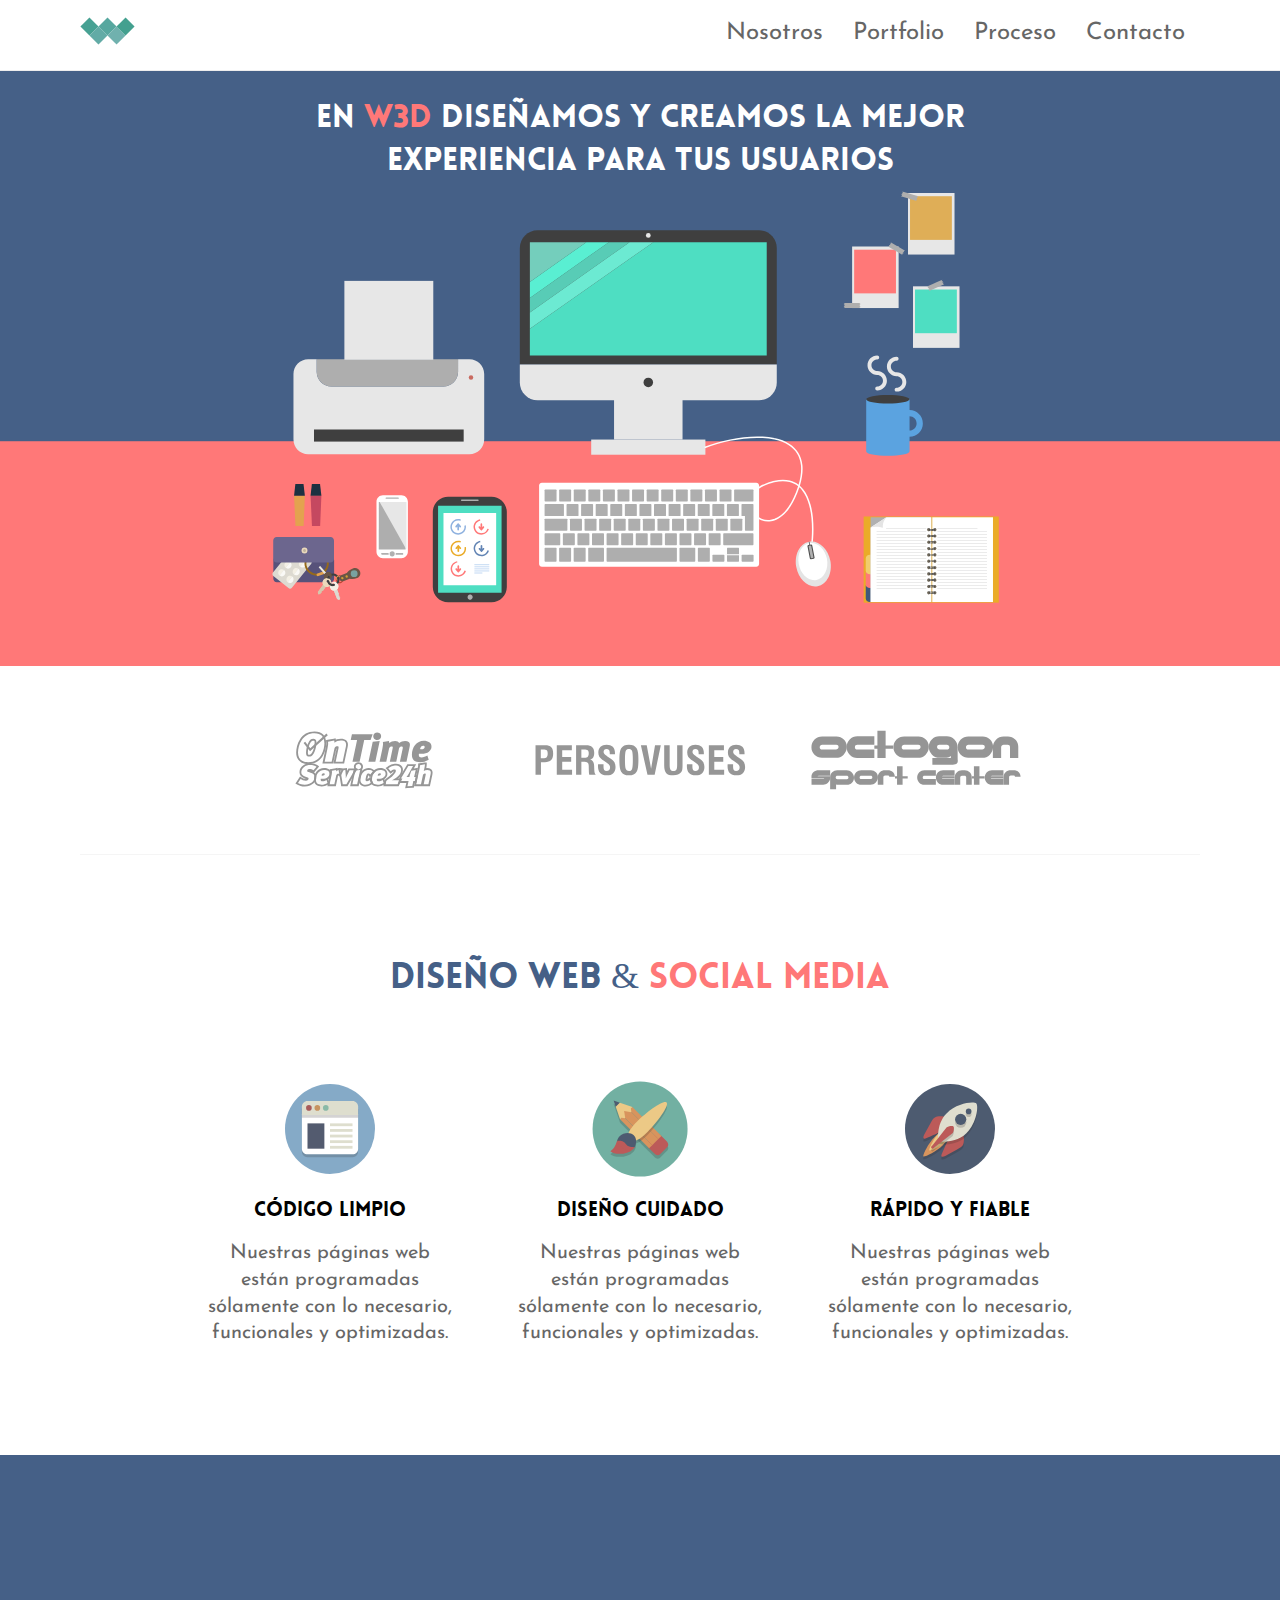
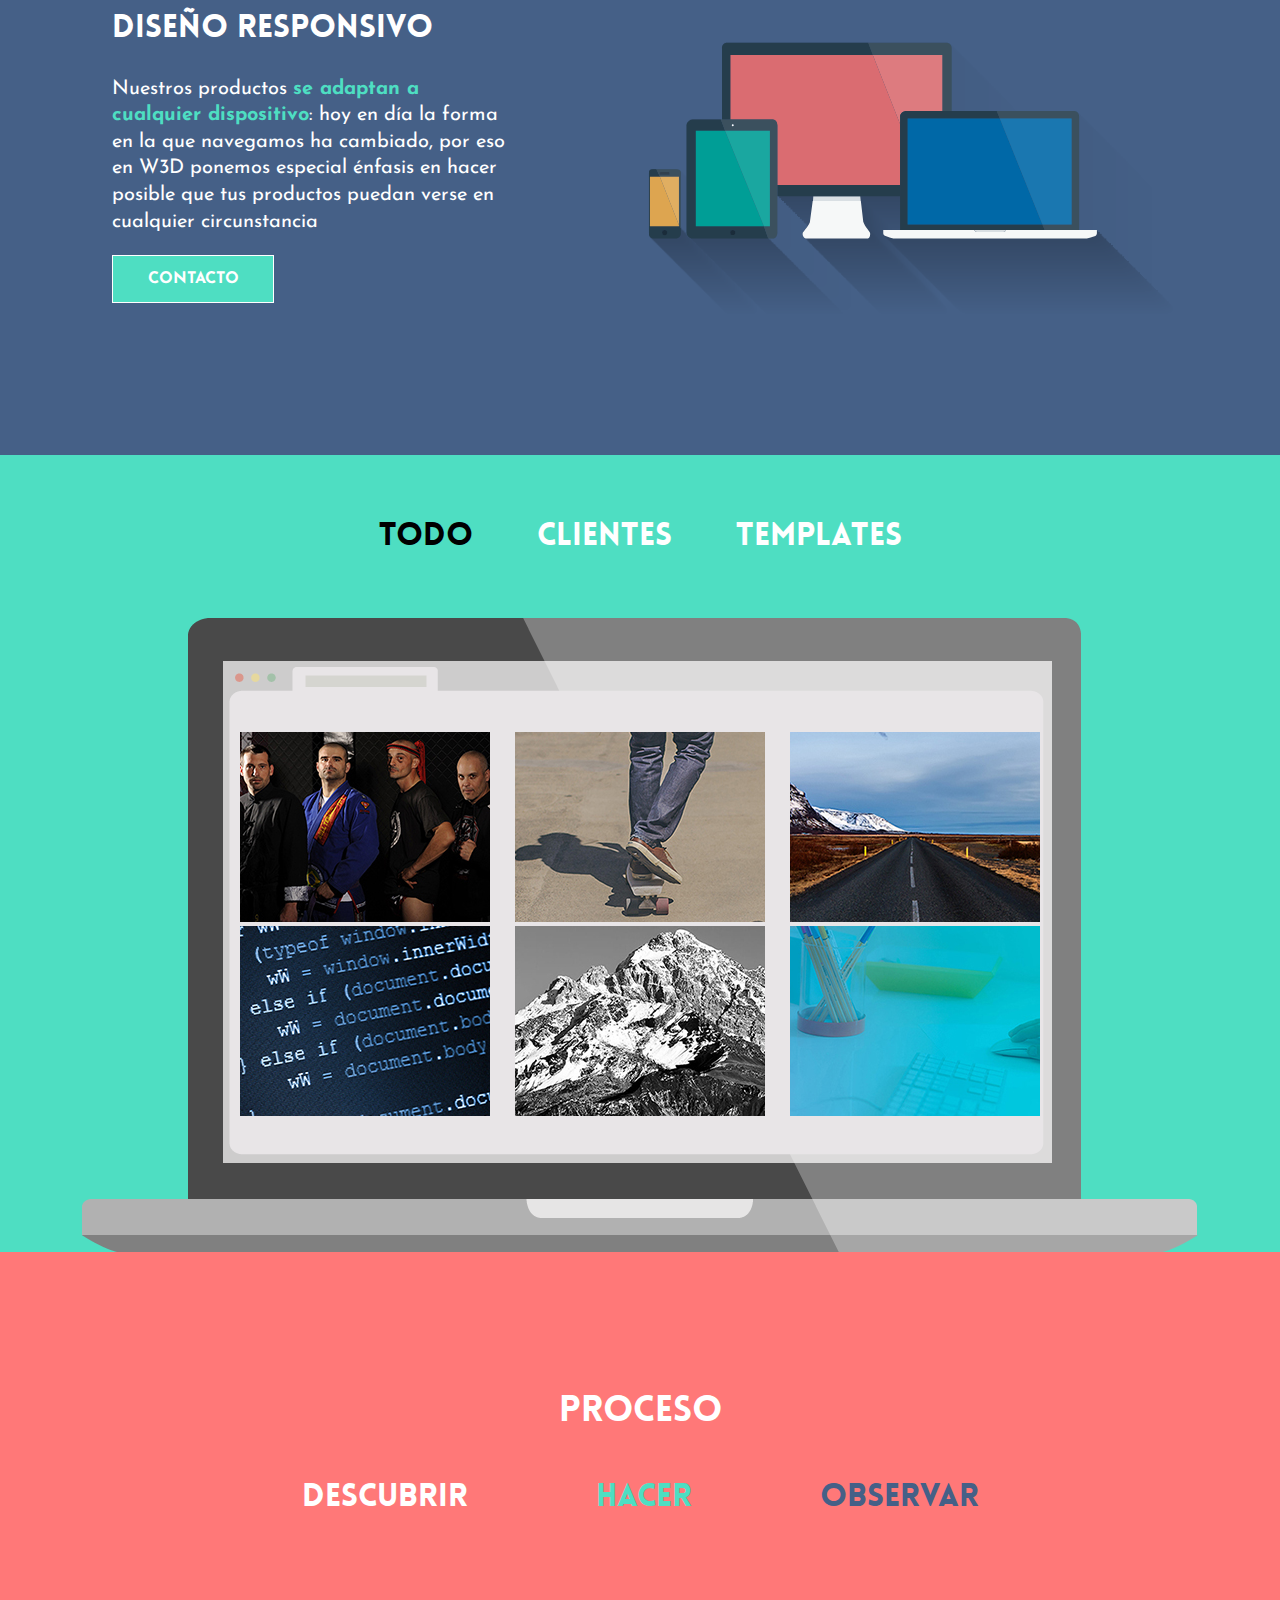
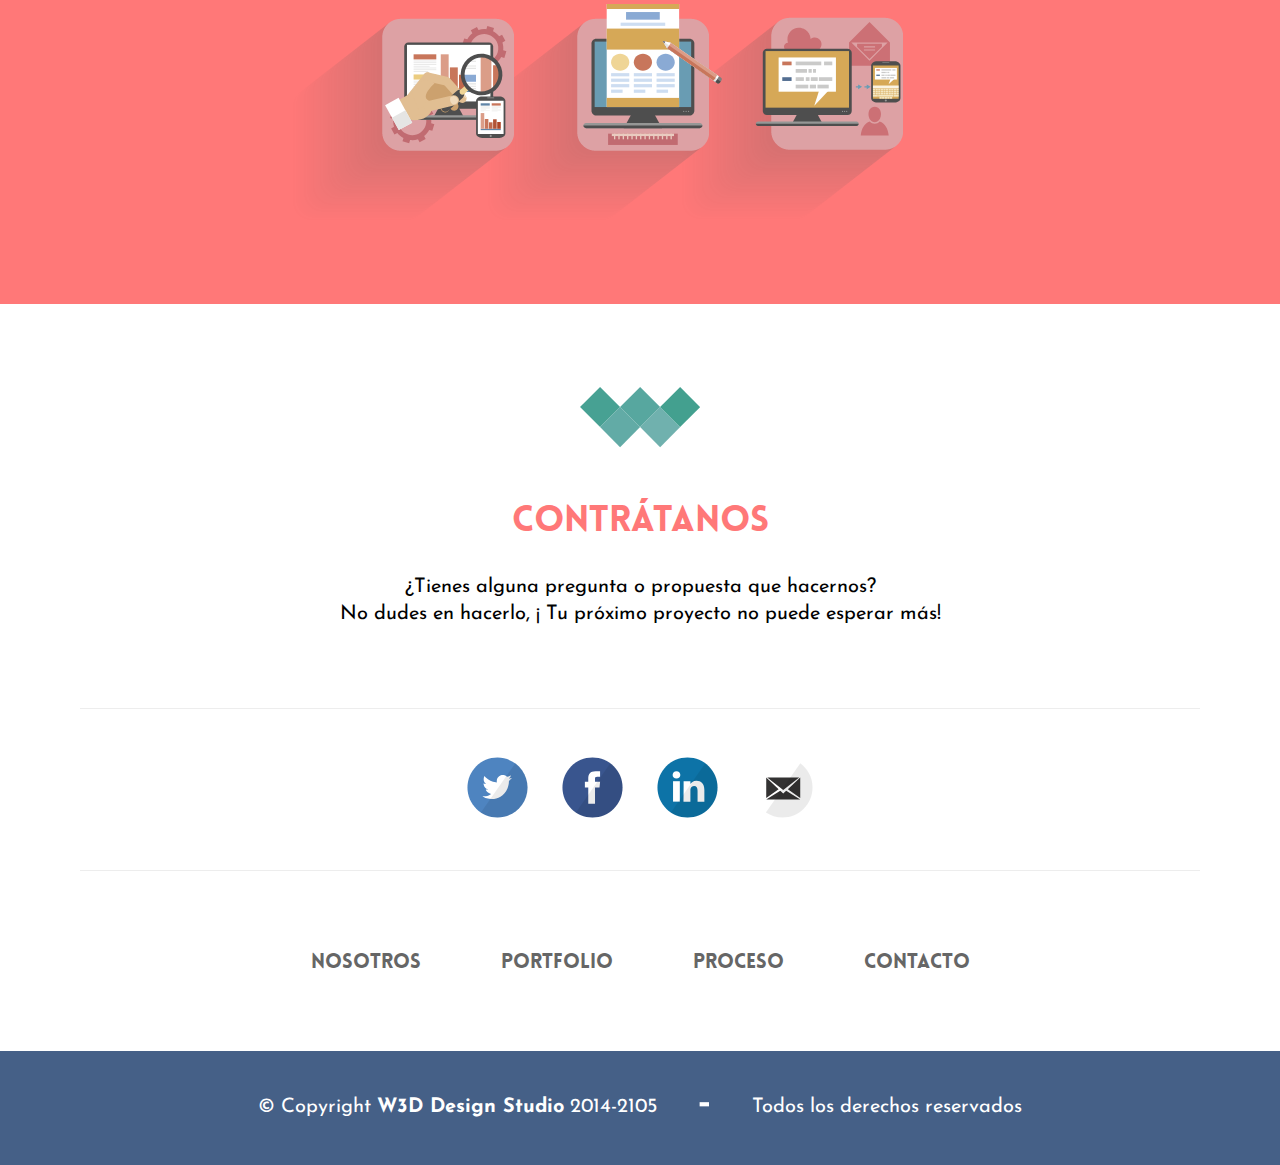
<file: index.html>
<!DOCTYPE html>
<html lang="es">
  <head>
    <meta charset="UTF-8">
    <title>W3D Flat Template</title>
    <meta name="viewport" content="width=device-width, user-scalable=no, initial-scale=1.0, maximum-scale=1.0, minimum-scale=1.0">
    <link rel="stylesheet" href="css/main.css">
    <link href="https://fonts.googleapis.com/css?family=Josefin+Sans" rel="stylesheet" type="text/css">
    <!--if IE
    script(src="//html5shim.googlecode.com/svn/trunk/html5.js")
    
    -->
  </head>
  <body>
    <div class="nav-wrapper">
      <div class="container-nav">
        <figure><a href="index.html"><img src="images/logomenu.svg" alt="W3D Design"></a></figure>
        <ul>
          <li><a href="#who" class="scroll">Nosotros</a></li>
          <li><a href="#portfolio" class="scroll">Portfolio</a></li>
          <li><a href="#process" class="scroll">Proceso</a></li>
          <li><a href="#contact" class="scroll">Contacto</a></li>
        </ul>
      </div>
    </div>
    <div class="header-wrapper">
      <h1>En <span>W3D</span> diseñamos y creamos la mejor experiencia para tus usuarios</h1>
    </div>
    <section id="who">
      <div class="client-wrapper"><img src="images/who/logoontime.svg"><img src="images/who/logopersovuses.svg"><img src="images/who/logooctogon.svg"></div>
      <div class="who-wrapper">
        <article>
          <h2>Diseño Web & <span>Social Media</span></h2>
        </article>
        <div class="who-points">
                  <figure><img src="images/who/folder.svg">
                    <figcaption>
                      <h3>Código Limpio</h3>
                      <p>Nuestras páginas web están programadas sólamente con lo necesario, funcionales y optimizadas.</p>
                    </figcaption>
                  </figure>
                  <figure><img src="images/who/brush.svg">
                    <figcaption>
                      <h3>Diseño Cuidado</h3>
                      <p>Nuestras páginas web están programadas sólamente con lo necesario, funcionales y optimizadas.</p>
                    </figcaption>
                  </figure>
                  <figure><img src="images/who/rocket.svg">
                    <figcaption>
                      <h3>Rápido y Fiable</h3>
                      <p>Nuestras páginas web están programadas sólamente con lo necesario, funcionales y optimizadas.</p>
                    </figcaption>
                  </figure>
        </div>
      </div>
    </section>
    <section id="responsive">
      <div class="responsive-wrapper">
        <div class="article-wrapper">
          <article>
            <h2>Diseño Responsivo</h2>
            <p>Nuestros productos <span>se adaptan a cualquier dispositivo</span>: hoy en día la forma en la que navegamos ha cambiado, por eso en W3D ponemos especial énfasis en hacer posible que tus productos puedan verse en cualquier circunstancia</p><a href="#" class="button">CONTACTO</a>
          </article>
          <figure><img src="images/responsive/responsivefront.svg" alt=""></figure>
        </div>
      </div>
    </section>
    <section id="portfolio">
      <div class="portfolio-wrapper">
        <ul class="portfolio-nav">
          <li><a href="#" data-rel="all" class="filter filtered">TODO</a></li>
          <li><a href="#" data-rel="clients" class="filter">CLIENTES</a></li>
          <li><a href="#" data-rel="templates" class="filter">TEMPLATES</a></li>
        </ul>
        <div class="laptop-wrapper">
          <ul id="portfolio-gallery">
                  <li class="portfolio-wrap clients all"><a href="http://www.octogonsportcenter.com" class="link"><img src="images/portfolio/octogon.jpg" alt="Octogon Sports Center" class="portfolio-thumbnail">
                      <div class="label">
                        <p class="title">Octogon Sports Center</p>
                        <p class="description">Gimnasio</p>
                      </div></a></li>
                  <li class="portfolio-wrap clients all"><a href="http://persovuses.org" class="link"><img src="images/portfolio/persovuses.jpg" alt="Persovuses" class="portfolio-thumbnail">
                      <div class="label">
                        <p class="title">Persovuses</p>
                        <p class="description">ONG</p>
                      </div></a></li>
                  <li class="portfolio-wrap clients all"><a href="http://ontimeservice24h.com" class="link"><img src="images/portfolio/ontime.jpg" alt="OnTimeService" class="portfolio-thumbnail">
                      <div class="label">
                        <p class="title">On Time Service 24h</p>
                        <p class="description">Transporte Mercancías</p>
                      </div></a></li>
                  <li class="portfolio-wrap templates all"><a href="http://behance.net/w3ddesign" class="link"><img src="images/portfolio/blue.jpg" alt="Blue" class="portfolio-thumbnail">
                      <div class="label">
                        <p class="title">Blue</p>
                        <p class="description">Template</p>
                      </div></a></li>
                  <li class="portfolio-wrap templates all"><a href="http://behance.net/w3ddesign" class="link"><img src="images/portfolio/yellow.jpg" alt="Yellow" class="portfolio-thumbnail">
                      <div class="label">
                        <p class="title">Yellow</p>
                        <p class="description">Template</p>
                      </div></a></li>
                  <li class="portfolio-wrap templates all"><a href="http://behance.net/w3ddesign" class="link"><img src="images/portfolio/ddi.jpg" alt="DDI" class="portfolio-thumbnail">
                      <div class="label">
                        <p class="title">DDI</p>
                        <p class="description">Template</p>
                      </div></a></li>
          </ul>
        </div>
      </div>
    </section>
    <section id="process">
      <div class="process-wrapper">
        <h2>PROCESO</h2>
        <ul>
          <li>DESCUBRIR</li>
          <li class="color1">HACER</li>
          <li class="color2">OBSERVAR</li>
        </ul><img src="images/process/servicesfront.svg" alt="">
      </div>
    </section>
    <section id="contact">
      <div class="contact-wrapper">
        <div class="contact-info"><img src="images/socket/logosocket.svg" alt="">
          <h2>CONTRÁTANOS</h2>
          <p>¿Tienes alguna pregunta o propuesta que hacernos?</p>
          <p>No dudes en hacerlo, ¡ Tu próximo proyecto no puede esperar más!</p>
        </div>
        <div class="contact-social">
          <ul>
            <li><a href="#"><img src="images/socket/twitter.svg" alt=""></a></li>
            <li><a href="#"><img src="images/socket/facebook.svg" alt=""></a></li>
            <li><a href="#"><img src="images/socket/linkedin.svg" alt=""></a></li>
            <li><a href="#"><img src="images/socket/mail.svg" alt=""></a></li>
          </ul>
        </div>
        <div class="contact-nav">
          <ul>
            <li><a href="#who" class="scroll">Nosotros</a></li>
            <li><a href="#portfolio" class="scroll">Portfolio</a></li>
            <li><a href="#process" class="scroll">Proceso</a></li>
            <li><a href="#contact" class="scroll">Contacto</a></li>
          </ul>
        </div>
      </div>
      <footer>
        <div class="footer-wrapper">
          <p>© Copyright <strong>W3D Design Studio</strong> 2014-2105 </p><span>-</span>
          <p>Todos los derechos reservados</p>
        </div>
      </footer>
    </section>
    <script src="js/jquery-2.1.1.min.js"></script>
    <script src="js/respond.min.js"></script>
    <script src="js/functions.js"></script>
  </body>
</html>
</file>
<file: css/main.css>
html{font-family:sans-serif;-ms-text-size-adjust:100%;-webkit-text-size-adjust:100%}body{margin:0}article,aside,details,figcaption,figure,footer,header,hgroup,main,menu,nav,section,summary{display:block}audio,canvas,progress,video{display:inline-block;vertical-align:baseline}audio:not([controls]){display:none;height:0}[hidden],template{display:none}a{background-color:transparent}a:active,a:hover{outline:0}abbr[title]{border-bottom:1px dotted}b,strong{font-weight:bold}dfn{font-style:italic}h1{font-size:2em;margin:0.67em 0}mark{background:#ff0;color:#000}small{font-size:80%}sub{font-size:75%;line-height:0;position:relative;vertical-align:baseline}sup{font-size:75%;line-height:0;position:relative;vertical-align:baseline;top:-0.5em}sub{bottom:-0.25em}img{border:0}svg:not(:root){overflow:hidden}figure{margin:1em 40px}hr{box-sizing:content-box;height:0}pre{overflow:auto}code,kbd,pre,samp{font-family:monospace, monospace;font-size:1em}button,input,optgroup,select,textarea{color:inherit;font:inherit;margin:0}button{overflow:visible;text-transform:none}select{text-transform:none}button,html input[type="button"]{-webkit-appearance:button;cursor:pointer}input[type="reset"],input[type="submit"]{-webkit-appearance:button;cursor:pointer}button[disabled],html input[disabled]{cursor:default}button::-moz-focus-inner{border:0;padding:0}input{line-height:normal}input::-moz-focus-inner{border:0;padding:0}input[type="checkbox"],input[type="radio"]{box-sizing:border-box;padding:0}input[type="number"]::-webkit-inner-spin-button,input[type="number"]::-webkit-outer-spin-button{height:auto}input[type="search"]{-webkit-appearance:textfield;box-sizing:content-box}input[type="search"]::-webkit-search-cancel-button,input[type="search"]::-webkit-search-decoration{-webkit-appearance:none}fieldset{border:1px solid #c0c0c0;margin:0 2px;padding:0.35em 0.625em 0.75em}legend{border:0;padding:0}textarea{overflow:auto}optgroup{font-weight:bold}table{border-collapse:collapse;border-spacing:0}td,th{padding:0}@font-face{font-family:'josefin_sansbold';src:url("../fonts/josefinsans-bold-webfont.eot");src:url("../fonts/josefinsans-bold-webfont.eot?#iefix") format("embedded-opentype"),url("../fonts/josefinsans-bold-webfont.woff2") format("woff2"),url("../fonts/josefinsans-bold-webfont.woff") format("woff"),url("../fonts/josefinsans-bold-webfont.ttf") format("truetype"),url("../fonts/josefinsans-bold-webfont.svg#josefin_sansbold") format("svg");font-weight:normal;font-style:normal}@font-face{font-family:'josefin_sansregular';src:url("../fonts/josefinsans-regular-webfont.eot");src:url("../fonts/josefinsans-regular-webfont.eot?#iefix") format("embedded-opentype"),url("../fonts/josefinsans-regular-webfont.woff2") format("woff2"),url("../fonts/josefinsans-regular-webfont.woff") format("woff"),url("../fonts/josefinsans-regular-webfont.ttf") format("truetype"),url("../fonts/josefinsans-regular-webfont.svg#josefin_sansregular") format("svg");font-weight:normal;font-style:normal}@font-face{font-family:'loveloblack';src:url("../fonts/lovelo_black-webfont.eot");src:url("../fonts/lovelo_black-webfont.eot?#iefix") format("embedded-opentype"),url("../fonts/lovelo_black-webfont.woff2") format("woff2"),url("../fonts/lovelo_black-webfont.woff") format("woff"),url("../fonts/lovelo_black-webfont.ttf") format("truetype"),url("../fonts/lovelo_black-webfont.svg#loveloblack") format("svg");font-weight:normal;font-style:normal}html,body{font-family:"Josefin Sans",sans-serif;font-size:100%;line-height:1;-webkit-text-size-adjust:100%;-ms-text-size-adjust:100%;text-size-adjust:100%;margin:0;padding:0}p{font-family:"Josefin Sans",sans-serif;font-size:20px;line-height:1.3333}h1{font-family:"loveloblack",serif;font-size:3.375em;line-height:1.3333;text-align:center;font-weight:100;padding-top:0.75em;text-transform:uppercase}h2{font-family:"loveloblack",serif;font-size:2.25em;line-height:1.3333;text-align:center;font-weight:100;padding-top:0.5em}h3{font-family:"loveloblack",serif;font-size:1.6875em;line-height:1.07;text-align:center;font-weight:100}img{text-align:center;max-width:100%;height:auto;width:auto;display:block;margin:0 auto}a{display:inline-block;height:auto;text-decoration:none}ul{list-style-type:none;margin:0;padding:0}section{position:relative}figure{margin:0;padding:0}@media screen and (min-width: 350px) and (max-width: 720px){body,html{font-size:95%}}@media screen and (max-width: 350px){body,html{font-size:90%}}.nav-wrapper{background:white;width:100%;border-bottom:1px solid #ededed;height:70px;position:absolute;top:0;left:0}@media (max-width: 750px){.nav-wrapper{height:60px}}@media (max-width: 550px){.nav-wrapper{height:auto}}.nav-wrapper .container-nav{display:-webkit-box;display:-webkit-flex;display:-ms-flexbox;display:flex;max-width:1120px;padding:1em 0;margin:0 auto;-webkit-box-pack:justify;-webkit-justify-content:space-between;-ms-flex-pack:justify;justify-content:space-between;-webkit-box-align:center;-webkit-align-items:center;-ms-flex-align:center;align-items:center}@media (max-width: 550px){.nav-wrapper .container-nav{-webkit-box-orient:vertical;-webkit-box-direction:normal;-webkit-flex-direction:column;-ms-flex-direction:column;flex-direction:column}}.nav-wrapper .container-nav ul{display:-webkit-box;display:-webkit-flex;display:-ms-flexbox;display:flex;-webkit-box-pack:end;-webkit-justify-content:flex-end;-ms-flex-pack:end;justify-content:flex-end;-webkit-box-align:end;-webkit-align-items:flex-end;-ms-flex-align:end;align-items:flex-end;font-size:1em}@media (max-width: 550px){.nav-wrapper .container-nav ul{-webkit-box-pack:center;-webkit-justify-content:center;-ms-flex-pack:center;justify-content:center;-webkit-box-align:center;-webkit-align-items:center;-ms-flex-align:center;align-items:center}}.nav-wrapper .container-nav ul li{margin:0 15px}@media (max-width: 400px){.nav-wrapper .container-nav ul li{margin:0 12px}}.nav-wrapper .container-nav ul li a{color:#666666;-webkit-transition:all 0.35s ease-in-out;transition:all 0.35s ease-in-out;font-size:24px}@media (max-width: 500px){.nav-wrapper .container-nav ul li a{font-size:18px}}@media (max-width: 400px){.nav-wrapper .container-nav ul li a{font-size:15px}}.nav-wrapper .container-nav ul li a:hover{color:#4edec2}@media (max-width: 1250px){.container-nav figure{margin-left:20px}}@media (max-width: 550px){.container-nav figure{margin-left:20px;margin-bottom:20px}}.header-wrapper{background-image:url(../images/desktop.svg);background-repeat:no-repeat;background-position:center;background-size:cover;background-color:#456087;height:74vh}h1{max-width:700px;margin:0 auto;color:white;font-size:2em;padding-top:3em}@media (max-width: 750px){h1{padding-top:7em;font-size:1.6em}}h1 span{color:#ff7878}.client-wrapper{display:-webkit-box;display:-webkit-flex;display:-ms-flexbox;display:flex;-webkit-box-align:center;-webkit-align-items:center;-ms-flex-align:center;align-items:center;-webkit-box-pack:center;-webkit-justify-content:center;-ms-flex-pack:center;justify-content:center;-webkit-flex-wrap:wrap;-ms-flex-wrap:wrap;flex-wrap:wrap;margin:0 auto;border-bottom:1px solid #f5f5f5;max-width:1120px}.client-wrapper img{margin:4em 2em}@media (max-width: 850px){.client-wrapper img{margin:2em 1em}}.who-wrapper{max-width:1120px;margin:0 auto}.who-wrapper article{text-align:center;color:#456087;margin-top:5em}.who-wrapper article span{color:#ff7878}.who-points{display:-webkit-box;display:-webkit-flex;display:-ms-flexbox;display:flex;-webkit-box-pack:center;-webkit-justify-content:center;-ms-flex-pack:center;justify-content:center;-webkit-box-align:start;-webkit-align-items:flex-start;-ms-flex-align:start;align-items:flex-start;-webkit-flex-wrap:wrap;-ms-flex-wrap:wrap;flex-wrap:wrap;padding:3em 0 5.5em 0}.who-points figure{margin:0 30px;max-width:250px;text-align:center}.who-points figure img{margin:0 auto}.who-points figure figcaption{font-size:1em;color:#666666}.who-points h3{text-align:center;color:black;font-size:20px}.responsive-wrapper{background-color:#456087;height:600px;display:-webkit-box;display:-webkit-flex;display:-ms-flexbox;display:flex;-webkit-box-pack:center;-webkit-justify-content:center;-ms-flex-pack:center;justify-content:center;-webkit-flex-wrap:wrap;-ms-flex-wrap:wrap;flex-wrap:wrap;-webkit-align-content:center;-ms-flex-line-pack:center;align-content:center;margin:0 auto}@media (max-width: 960px){.responsive-wrapper{padding:4em 0}}@media (max-width: 675px){.responsive-wrapper{padding:2em 0}}.responsive-wrapper .article-wrapper{display:-webkit-box;display:-webkit-flex;display:-ms-flexbox;display:flex;max-width:1120px;-webkit-box-pack:justify;-webkit-justify-content:space-between;-ms-flex-pack:justify;justify-content:space-between;-webkit-box-align:center;-webkit-align-items:center;-ms-flex-align:center;align-items:center;color:white}@media (max-width: 960px){.responsive-wrapper .article-wrapper{-webkit-box-orient:vertical;-webkit-box-direction:normal;-webkit-flex-direction:column;-ms-flex-direction:column;flex-direction:column;padding:2em 0}}.responsive-wrapper .article-wrapper article{max-width:400px;padding-right:2em;padding-left:2em}@media (max-width: 960px){.responsive-wrapper .article-wrapper article{text-align:center}}.responsive-wrapper .article-wrapper article h2{font-size:2em;text-align:left;padding-top:0;margin-top:0}@media (max-width: 960px){.responsive-wrapper .article-wrapper article h2{text-align:center}}.responsive-wrapper .article-wrapper article span{color:#4edec2;font-weight:bold}.responsive-wrapper .article-wrapper article .button{width:120px;border:1px solid white;color:white;padding:15px 20px;text-align:center;font-weight:bold;background:#4edec2;-webkit-transition:all 0.35s ease-in-out;transition:all 0.35s ease-in-out}.responsive-wrapper .article-wrapper article .button:hover{color:white;background:#456087}.responsive-wrapper .article-wrapper figure{padding-top:4em}.responsive-wrapper .article-wrapper figure img{width:100%;background-image:url(../images/responsive/responsiveback.png);background-repeat:no-repeat;background-position:center center;background-size:cover}.portfolio-wrapper{background-color:#4edec2;display:-webkit-box;display:-webkit-flex;display:-ms-flexbox;display:flex;-webkit-box-align:center;-webkit-align-items:center;-ms-flex-align:center;align-items:center;-webkit-box-orient:vertical;-webkit-box-direction:normal;-webkit-flex-direction:column;-ms-flex-direction:column;flex-direction:column}.portfolio-wrapper ul{display:-webkit-box;display:-webkit-flex;display:-ms-flexbox;display:flex;padding:4em 0;margin:0 auto;max-width:1120px;-webkit-box-pack:center;-webkit-justify-content:center;-ms-flex-pack:center;justify-content:center}.portfolio-wrapper ul .filter{padding:0 1em}.portfolio-wrapper ul .filter.filtered{color:black}.portfolio-wrapper ul a{font-family:"loveloblack",serif;font-size:2em;color:white}@media (max-width: 850px){.portfolio-wrapper ul a{font-size:1.5em}}@media (max-width: 500px){.portfolio-wrapper ul a{font-size:1.2em}}.laptop-wrapper{position:relative;background-image:url(../images/portfolio/laptop.png);background-position:bottom center;background-repeat:no-repeat;width:100%;height:637px}@media (max-width: 850px){.laptop-wrapper{background:none;height:450px}}@media (max-width: 500px){.laptop-wrapper{height:500px}}#portfolio-gallery{display:-webkit-box;display:-webkit-flex;display:-ms-flexbox;display:flex;-webkit-box-pack:justify;-webkit-justify-content:space-between;-ms-flex-pack:justify;justify-content:space-between;-webkit-box-align:stretch;-webkit-align-items:stretch;-ms-flex-align:stretch;align-items:stretch;max-width:800px;-webkit-flex-wrap:wrap;-ms-flex-wrap:wrap;flex-wrap:wrap;margin:0 auto;position:absolute;top:50%;left:50%;margin-left:-400px;margin-top:-265px}@media (max-width: 850px){#portfolio-gallery{position:static;-webkit-box-pack:justify;-webkit-justify-content:space-between;-ms-flex-pack:justify;justify-content:space-between;width:90%;top:auto;left:auto;margin:0 auto;padding:0;-webkit-flex-wrap:wrap;-ms-flex-wrap:wrap;flex-wrap:wrap}}.portfolio-wrap{position:relative;opacity:1;overflow:hidden;-webkit-transition:all 0.4s ease-in-out;transition:all 0.4s ease-in-out}@media (max-width: 850px){.portfolio-wrap{width:33.33%}}@media (max-width: 500px){.portfolio-wrap{width:50%}}.portfolio-wrap:hover .label{opacity:0.90}.portfolio-wrap.is-visible{opacity:1}.portfolio-thumbnail{-webkit-transition:all 0.8s ease-in-out;transition:all 0.8s ease-in-out}.label{position:absolute;top:0;left:0;width:100%;height:100%;opacity:0;display:-webkit-box;display:-webkit-flex;display:-ms-flexbox;display:flex;-webkit-box-pack:center;-webkit-justify-content:center;-ms-flex-pack:center;justify-content:center;-webkit-box-align:center;-webkit-align-items:center;-ms-flex-align:center;align-items:center;-webkit-box-orient:vertical;-webkit-box-direction:normal;-webkit-flex-direction:column;-ms-flex-direction:column;flex-direction:column;-webkit-transition:all 0.35s ease-in-out;transition:all 0.35s ease-in-out;background:#4edec2}.label p{color:white;margin:0}.label .title{text-transform:uppercase}.label .description{font-size:0.8em}.process-wrapper{padding:2em 0;background-color:#ff7878;display:-webkit-box;display:-webkit-flex;display:-ms-flexbox;display:flex;-webkit-box-orient:vertical;-webkit-box-direction:normal;-webkit-flex-direction:column;-ms-flex-direction:column;flex-direction:column}.process-wrapper h2{padding-top:2em;color:white}.process-wrapper ul{display:-webkit-box;display:-webkit-flex;display:-ms-flexbox;display:flex;padding:1em 0;margin:0 auto;max-width:1120px;-webkit-box-pack:center;-webkit-justify-content:center;-ms-flex-pack:center;justify-content:center}.process-wrapper ul li{padding:0 2em;font-family:"loveloblack",serif;font-size:2em;color:white}@media (max-width: 850px){.process-wrapper ul li{font-size:1.5em}}@media (max-width: 500px){.process-wrapper ul li{font-size:1.2em;padding:0 0.5em}}.process-wrapper ul .color1{color:#4edec2}.process-wrapper ul .color2{color:#456087}.process-wrapper img{background-image:url(../images/process/servicesback.png);background-repeat:no-repeat;background-position:center center;background-size:cover;margin:0 auto;margin-top:4em}.contact-wrapper{margin:0 auto;max-width:1120px;margin-top:5em;padding-bottom:1em 0}.contact-wrapper .contact-info{text-align:center;margin-bottom:5em}.contact-wrapper .contact-info h2{color:#ff7878}.contact-wrapper .contact-info p{margin:0 auto;width:90%}.contact-wrapper .contact-social{max-width:1120px;margin:0 auto;border-top:1px solid #ededed;border-bottom:1px solid #ededed;padding:3em 0}.contact-wrapper .contact-social ul{display:-webkit-box;display:-webkit-flex;display:-ms-flexbox;display:flex;max-width:380px;margin:0 auto;-webkit-justify-content:space-around;-ms-flex-pack:distribute;justify-content:space-around;-webkit-box-align:center;-webkit-align-items:center;-ms-flex-align:center;align-items:center}.contact-wrapper .contact-nav{display:-webkit-box;display:-webkit-flex;display:-ms-flexbox;display:flex;-webkit-box-align:center;-webkit-align-items:center;-ms-flex-align:center;align-items:center;-webkit-box-pack:center;-webkit-justify-content:center;-ms-flex-pack:center;justify-content:center;padding:5em 0}.contact-wrapper .contact-nav ul{display:-webkit-box;display:-webkit-flex;display:-ms-flexbox;display:flex}@media (max-width: 480px){.contact-wrapper .contact-nav ul{-webkit-box-orient:vertical;-webkit-box-direction:normal;-webkit-flex-direction:column;-ms-flex-direction:column;flex-direction:column}}.contact-wrapper .contact-nav ul li{font-family:"loveloblack",serif;font-size:20px;margin:0 2em}@media (max-width: 800px){.contact-wrapper .contact-nav ul li{margin:0 1em}}@media (max-width: 800px){.contact-wrapper .contact-nav ul li{margin:0 1em;font-size:16px}}@media (max-width: 480px){.contact-wrapper .contact-nav ul li{margin:1em auto;font-size:16px}}.contact-wrapper .contact-nav ul li a{color:#666666;-webkit-transition:all 0.35s ease-in-out;transition:all 0.35s ease-in-out}.contact-wrapper .contact-nav ul li a:hover{color:#4edec2}footer{background-color:#456087}.footer-wrapper{margin:0 auto;padding:2em 0;display:-webkit-box;display:-webkit-flex;display:-ms-flexbox;display:flex;max-width:1120px;-webkit-box-pack:center;-webkit-justify-content:center;-ms-flex-pack:center;justify-content:center;-webkit-box-align:center;-webkit-align-items:center;-ms-flex-align:center;align-items:center}@media (max-width: 615px){.footer-wrapper{-webkit-box-orient:vertical;-webkit-box-direction:normal;-webkit-flex-direction:column;-ms-flex-direction:column;flex-direction:column}}.footer-wrapper p{text-align:center;color:white;max-width:1120px;margin:0 2em}@media (max-width: 800px){.footer-wrapper p{margin:0 1em}}@media (max-width: 700px){.footer-wrapper p{font-size:1.2em}}.footer-wrapper span{color:white;font-size:50px;position:relative;top:-5px}.footer-wrapper strong{font-weight:bold;cursor:pointer;-webkit-transition:all 0.35s ease-in-out;transition:all 0.35s ease-in-out;color:white}.footer-wrapper strong:hover{color:#4edec2}
</file>
